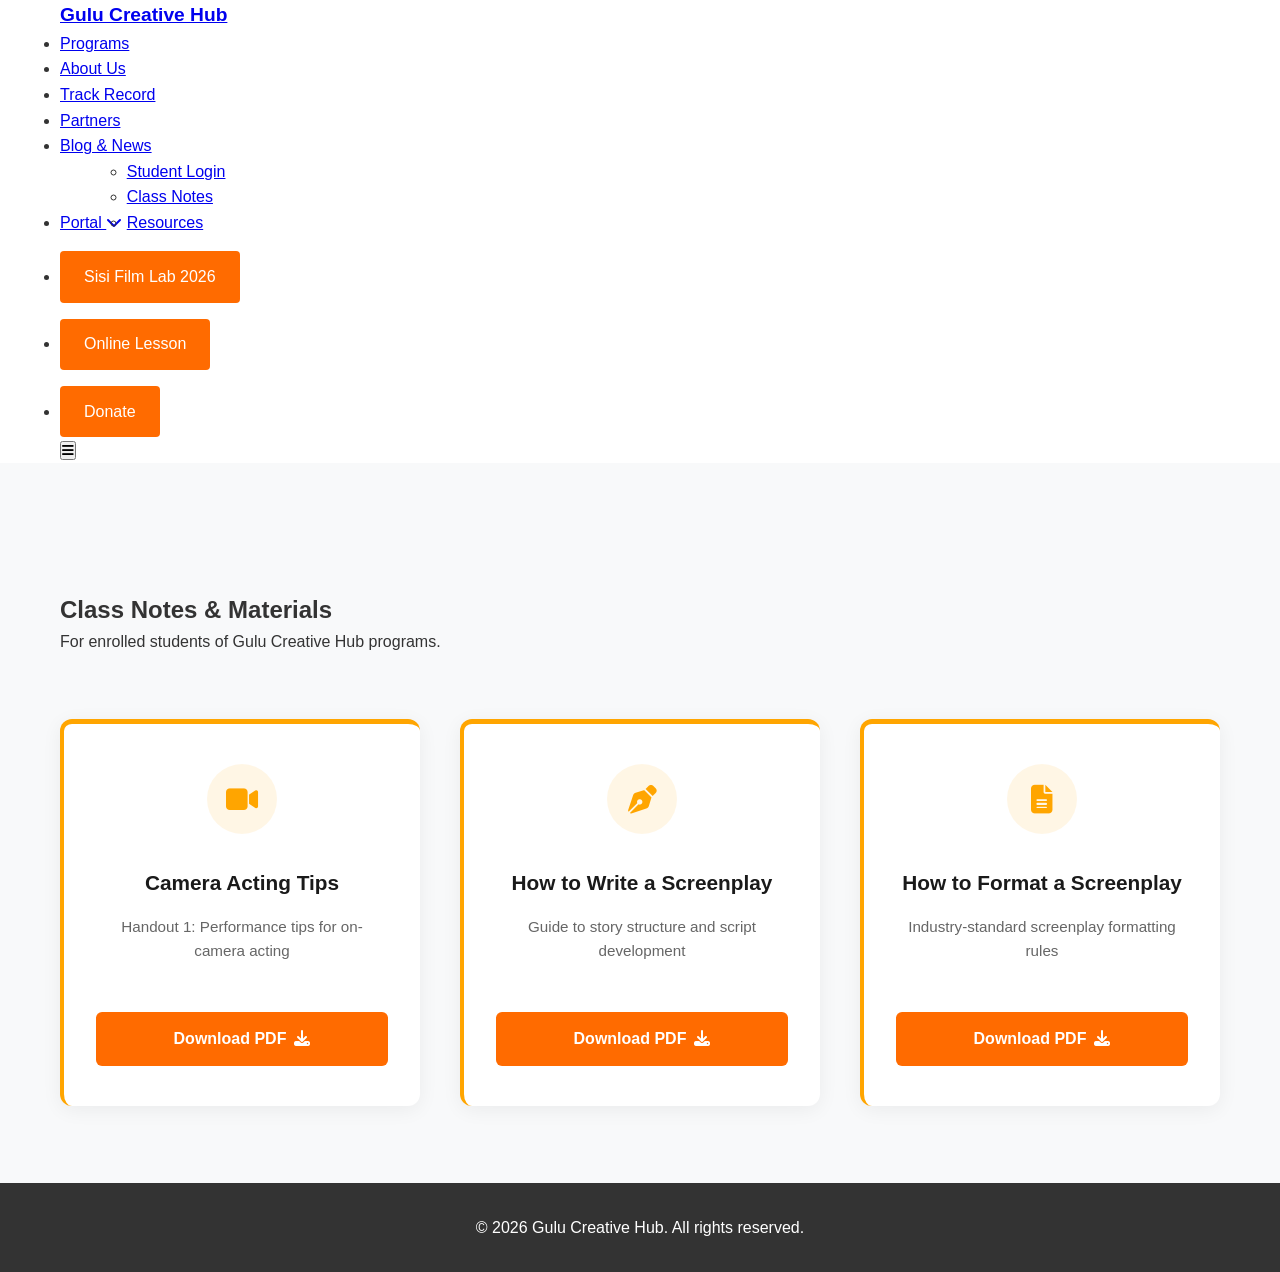
<file: class-notes.html>
<!DOCTYPE html>
<html lang="en">
<head>
  <meta charset="UTF-8">
  <meta name="viewport" content="width=device-width, initial-scale=1.0">
  <title>Class Notes - Gulu Creative Hub</title>
  <link rel="stylesheet" href="style.css">
  <link rel="stylesheet" href="https://cdnjs.cloudflare.com/ajax/libs/font-awesome/6.4.0/css/all.min.css">
</head>
<body>
  <header class="site-header">
    <div class="container nav-container">
      <a href="index.html" class="logo">Gulu Creative Hub</a>
      <nav class="main-nav">
        <ul class="nav-menu">
          <li><a href="index.html#programs">Programs</a></li>
          <li><a href="index.html#about">About Us</a></li>
          <li><a href="index.html#track-record">Track Record</a></li>
          <li><a href="index.html#partners">Partners</a></li>
          <li><a href="index.html#blog">Blog & News</a></li>
          <li class="has-dropdown">
            <a href="#portal">Portal <i class="fa-solid fa-chevron-down"></i></a>
            <ul class="dropdown">
              <li><a href="student-login.html">Student Login</a></li>
              <li><a href="class-notes.html">Class Notes</a></li>
              <li><a href="resources.html">Resources</a></li>
            </ul>
          </li>
          <li><a href="index.html#sisi-film-lab" class="btn btn-secondary">Sisi Film Lab 2026</a></li>
          <li><a href="index.html#online-lesson" class="btn btn-secondary">Online Lesson</a></li>
          <li><a href="index.html#donate" class="btn btn-primary">Donate</a></li>
        </ul>
        <button class="mobile-toggle"><i class="fa-solid fa-bars"></i></button>
      </nav>
    </div>
  </header>

  <section class="info-section" style="padding-top: 8rem;">
    <div class="container">
      <h1 class="center">Class Notes & Materials</h1>
      <p class="center">For enrolled students of Gulu Creative Hub programs.</p>
      
      <div class="notes-grid">
        <div class="note-card">
          <i class="fa-solid fa-video fa-2x"></i>
          <h3>Camera Acting Tips</h3>
          <p>Handout 1: Performance tips for on-camera acting</p>
          <a href="files/CAMERA-ACTING-TIPS-handout1.pdf" class="btn btn-secondary" download>Download PDF</a>
        </div>
        
        <div class="note-card">
          <i class="fa-solid fa-pen-nib fa-2x"></i>
          <h3>How to Write a Screenplay</h3>
          <p>Guide to story structure and script development</p>
          <a href="files/How_Write_Screenplay.pdf" class="btn btn-secondary" download>Download PDF</a>
        </div>
        
        <div class="note-card">
          <i class="fa-solid fa-file-lines fa-2x"></i>
          <h3>How to Format a Screenplay</h3>
          <p>Industry-standard screenplay formatting rules</p>
          <a href="files/How-to-Format-a-Screenplay.pdf" class="btn btn-secondary" download>Download PDF</a>
        </div>
      </div>
    </div>
  </section>

  <footer class="site-footer">
    <div class="container">
      <p>&copy; 2026 Gulu Creative Hub. All rights reserved.</p>
    </div>
  </footer>
</body>
</html>
</file>
<file: style.css>
* {
  margin: 0;
  padding: 0;
  box-sizing: border-box;
  font-family: 'Poppins', sans-serif;
}

html {
  scroll-behavior: smooth; /* SMOOTH SCROLLING */
  scroll-padding-top: 80px; /* Offset for sticky navbar */
}

body {
  line-height: 1.6;
  color: #333;
}

.container {
  max-width: 1200px;
  margin: 0 auto;
  padding: 0 20px;
}

.navbar {
  background: #fff;
  padding: 1rem;
  box-shadow: 0 2px 4px rgba(0,0,0,0.1);
  position: sticky;
  top: 0;
  z-index: 1000;
}

.navbar .container {
  display: flex;
  justify-content: space-between;
  align-items: center;
}

.logo {
  display: flex;
  align-items: center;
  gap: 10px;
  font-weight: bold;
  font-size: 1.2rem;
}

.nav-links {
  display: flex;
  align-items: center;
}

.nav-links a {
  margin-left: 20px;
  text-decoration: none;
  color: #333;
  transition: color 0.3s;
}

.nav-links a:hover {
  color: #FF6B00;
}

.btn-small {
  background: #25D366;
  color: white;
  border: none;
  padding: 8px 12px;
  border-radius: 4px;
  margin-left: 10px;
  cursor: pointer;
  font-size: 0.9rem;
}

.btn-donate {
  background: #FF6B00;
  color: white !important;
  padding: 8px 12px;
  border-radius: 4px;
}

/* DROPDOWN */
.dropdown {
  position: relative;
  display: inline-block;
}

.dropdown-content {
  display: none;
  position: absolute;
  background: #fff;
  box-shadow: 0 4px 8px rgba(0,0,0,0.1);
  border-radius: 4px;
  padding: 0.5rem 0;
  min-width: 160px;
  z-index: 1001;
}

.dropdown:hover .dropdown-content {
  display: block;
}

.dropdown-content a {
  display: block;
  padding: 0.5rem 1rem;
  margin: 0;
}

.dropdown-content a:hover {
  background: #f8f8f8;
}

/* MODAL */
.modal {
  display: none;
  position: fixed;
  z-index: 2000;
  left: 0;
  top: 0;
  width: 100%;
  height: 100%;
  background: rgba(0,0,0,0.6);
}

.modal-content {
  background: #fff;
  margin: 10% auto;
  padding: 2rem;
  border-radius: 8px;
  width: 90%;
  max-width: 500px;
  position: relative;
}

.close {
  position: absolute;
  right: 15px;
  top: 10px;
  font-size: 28px;
  cursor: pointer;
}

.modal input, .modal select {
  width: 100%;
  padding: 10px;
  margin: 8px 0;
  border: 1px solid #ddd;
  border-radius: 4px;
}

.hero {
  background: linear-gradient(rgba(0,0,0,0.6), rgba(0,0,0,0.6)), url('hero-bg.jpg') center/cover no-repeat;
  color: #fff;
  text-align: center;
  padding: 8rem 0;
}

.hero h1 {
  font-size: 3rem;
  margin-bottom: 1rem;
}

.accent-text {
  color: #FF6B00;
}

.btn {
  background: #FF6B00;
  color: #fff;
  padding: 0.8rem 1.5rem;
  border: none;
  border-radius: 4px;
  text-decoration: none;
  display: inline-block;
  margin-top: 1rem;
  cursor: pointer;
}

.info-section {
  padding: 4rem 0;
}

.info-section.dark {
  background: #1a1a1a;
  color: #fff;
}

.about-grid, .blog-grid, .modules-grid, .online-grid {
  display: grid;
  grid-template-columns: repeat(auto-fit, minmax(300px, 1fr));
  gap: 2rem;
  margin-top: 2rem;
}

.about-card, .online-card {
  background: #f8f8f8;
  padding: 2rem;
  border-radius: 8px;
  text-align: center;
}

.dark .about-card, .dark .online-card {
  background: #2a2a2a;
}

.about-card i {
  font-size: 2rem;
  color: #FF6B00;
  margin-bottom: 1rem;
}

.blog-card {
  background: #fff;
  border-radius: 8px;
  overflow: hidden;
  box-shadow: 0 4px 6px rgba(0,0,0,0.1);
}

.dark .blog-card {
  background: #2a2a2a;
}

.blog-thumb {
  width: 100%;
  height: 200px;
  object-fit: cover;
}

.blog-content {
  padding: 1.5rem;
}

.blog-content h3 a {
  color: inherit;
  text-decoration: none;
}

.read-more {
  color: #FF6B00;
  text-decoration: none;
  display: inline-block;
  margin-top: 1rem;
}

.filter-bar {
  text-align: center;
  margin: 2rem 0;
}

.filter-btn {
  background: #f0f0f0;
  border: none;
  padding: 8px 16px;
  margin: 0 5px;
  border-radius: 20px;
  cursor: pointer;
}

.filter-btn.active {
  background: #FF6B00;
  color: white;
}

.module-card {
  background: #f8f8f8;
  padding: 1.5rem;
  border-radius: 8px;
}

.btn-whatsapp {
  background: #25D366;
  color: white;
  padding: 10px 15px;
  border-radius: 4px;
  text-decoration: none;
  display: inline-block;
}

.small {
  font-size: 0.85rem;
  opacity: 0.8;
}

footer {
  background: #333;
  color: #fff;
  text-align: center;
  padding: 2rem 0;
}

@media (max-width: 768px) {
  .nav-links {
    flex-direction: column;
    gap: 10px;
  }
  .hero h1 {
    font-size: 2rem;
  }
}

/* STUDENT TRACK RECORD FIX - CLEAN 3-COLUMN GRID */
#student-container {
  display: grid;
  grid-template-columns: repeat(3, 1fr);
  gap: 25px;
  margin-top: 30px;
}

.testimonial-card {
  background: #1a1a1a;
  padding: 20px;
  border-radius: 12px;
  text-align: center;
  border: 1px solid #333;
}

.student-img {
  width: 100%;
  height: 220px;
  object-fit: cover;
  border-radius: 8px;
  margin-bottom: 15px;
}

.testimonial-card h4 {
  color: #ffcc00;
  margin: 10px 0 8px 0;
  font-size: 18px;
}

.testimonial-card p {
  color: #ccc;
  font-size: 14px;
  line-height: 1.5;
  margin-bottom: 12px;
}

.student-role {
  display: inline-block;
  background: #ffcc00;
  color: #000;
  padding: 6px 12px;
  border-radius: 20px;
  font-size: 12px;
  font-weight: bold;
}

/* MOBILE: Stack cards on phone */
@media (max-width: 768px) {
  #student-container {
    grid-template-columns: 1fr;
  }
}

/* MODAL STYLING - THIS MAKES BUTTONS WORK */
.modal {
  display: none;
  position: fixed;
  z-index: 9999;
  left: 0;
  top: 0;
  width: 100%;
  height: 100%;
  background-color: rgba(0,0,0,0.8);
  overflow: auto;
}

.modal-content {
  background-color: #1a1a1a;
  margin: 5% auto;
  padding: 30px;
  border: 1px solid #333;
  width: 90%;
  max-width: 500px;
  border-radius: 12px;
  color: #fff;
}

.modal-content h2 {
  color: #ffcc00;
  margin-bottom: 15px;
}

.modal-content input, 
.modal-content select, 
.modal-content textarea {
  width: 100%;
  padding: 12px;
  margin: 8px 0;
  background: #2a2a2a;
  border: 1px solid #444;
  border-radius: 6px;
  color: #fff;
  font-family: 'Poppins', sans-serif;
}

.modal-content .btn {
  width: 100%;
  padding: 12px;
  background: #ffcc00;
  color: #000;
  border: none;
  border-radius: 6px;
  font-weight: 600;
  cursor: pointer;
  margin-top: 10px;
}

.close {
  color: #aaa;
  float: right;
  font-size: 28px;
  font-weight: bold;
  cursor: pointer;
}

.close:hover {
  color: #ffcc00;
}

.btn-small {
  background: #ffcc00;
  color: #000;
  padding: 8px 16px;
  border: none;
  border-radius: 6px;
  cursor: pointer;
  font-weight: 600;
}

.btn-small:hover {
  background: #e6b800;
}

/* MODULE FILTER BUTTONS */
.filter-bar {
  display: flex;
  gap: 10px;
  margin: 20px 0;
  flex-wrap: wrap;
}

.filter-btn {
  background: #2a2a2a;
  color: #fff;
  border: 1px solid #444;
  padding: 10px 20px;
  border-radius: 6px;
  cursor: pointer;
  font-family: 'Poppins', sans-serif;
}

.filter-btn.active {
  background: #ffcc00;
  color: #000;
  border-color: #ffcc00;
  font-weight: 600;
}

.filter-btn:hover {
  border-color: #ffcc00;
}

.modules-grid {
  display: grid;
  grid-template-columns: repeat(3, 1fr);
  gap: 20px;
  margin-top: 20px;
}

.module-card {
  background: #1a1a1a;
  padding: 20px;
  border-radius: 12px;
  border: 1px solid #333;
}

.module-card i {
  font-size: 30px;
  color: #ffcc00;
  margin-bottom: 15px;
}

.module-card h3 {
  color: #fff;
  margin: 10px 0;
}

.module-card p {
  color: #ccc;
  font-size: 14px;
}

.module-tag {
  display: inline-block;
  background: #333;
  color: #ffcc00;
  padding: 4px 10px;
  border-radius: 12px;
  font-size: 12px;
  margin-top: 10px;
}

@media (max-width: 768px) {
  .modules-grid {
    grid-template-columns: 1fr;
  }
}

.tab-grid {
  display: grid;
  grid-template-columns: 1fr 1fr;
  gap: 2rem;
  align-items: center;
}

.tab-image img {
  width: 100%;
  height: 300px;
  object-fit: cover;
  border-radius: 8px;
  box-shadow: 0 4px 8px rgba(0,0,0,0.3);
}

@media (max-width: 768px) {
  .tab-grid {
    grid-template-columns: 1fr;
  }
  .tab-image img {
    height: 200px;
  }
}

/* ACCORDION SECTION FIXES */
.accordion-section {
  padding: 4rem 0;
}

.accordion-tabs {
  max-width: 1100px;
  margin: 2rem auto 0;
}

.accordion-tab {
  margin-bottom: 1rem;
  border: 1px solid #333;
  border-radius: 12px;
  overflow: hidden;
  background: #111;
}

.tab-header {
  width: 100%;
  background: #1a1a1a;
  color: #fff;
  padding: 1.3rem 1.5rem;
  border: none;
  text-align: left;
  font-size: 1.1rem;
  font-weight: 600;
  cursor: pointer;
  display: flex;
  align-items: center;
  gap: 1rem;
  transition: all 0.3s;
}

.tab-header:hover {
  background: #ffcc00;
  color: #000;
}

.tab-header .arrow {
  margin-left: auto;
  transition: transform 0.3s;
}

.tab-header.active .arrow {
  transform: rotate(180deg);
}

.tab-header.active {
  background: #ffcc00;
  color: #000;
}

.tab-content {
  max-height: 0;
  overflow: hidden;
  transition: max-height 0.4s ease;
  background: #0d0d0d;
}

.tab-content.active {
  max-height: 1200px;
}

.tab-inner {
  display: grid;
  grid-template-columns: 1.2fr 0.8fr;
  gap: 2.5rem;
  padding: 2rem 1.5rem;
  align-items: start;
}

.tab-text h3 {
  color: #ffcc00;
  margin: 0 0 1rem 0;
  font-size: 1.3rem;
}

.tab-text h4 {
  color: #fff;
  margin: 1.5rem 0 0.5rem 0;
  font-size: 1.1rem;
}

.tab-text ul {
  margin: 1rem 0;
  padding-left: 1.2rem;
}

.tab-text ul li {
  margin-bottom: 0.7rem;
  line-height: 1.6;
}

.tab-text .btn {
  margin-top: 1.5rem;
  display: inline-flex;
  align-items: center;
  gap: 0.5rem;
}

.tab-image img {
  width: 100%;
  height: 350px;
  object-fit: cover;
  border-radius: 8px;
  box-shadow: 0 8px 20px rgba(0,0,0,0.4);
}

.img-caption {
  text-align: center;
  margin-top: 0.8rem;
  font-size: 0.85rem;
  color: #aaa;
  font-style: italic;
}

/* MOBILE RESPONSIVE */
@media (max-width: 768px) {
  .tab-inner {
    grid-template-columns: 1fr;
    gap: 1.5rem;
    padding: 1.5rem 1rem;
  }
  
  .tab-image img {
    height: 220px;
  }
  
  .tab-header {
    padding: 1rem;
    font-size: 1rem;
  }
}

.partners-grid {
  display: grid;
  grid-template-columns: repeat(4, 1fr);
  gap: 2rem;
  align-items: center;
  justify-items: center;
  margin-top: 3rem;
  padding: 2rem 0;
}

.partner-logo {
  display: flex;
  align-items: center;
  justify-content: center;
  height: 100px;
  width: 100%;
  padding: 1.5rem;
  background: #f8f8;
  border-radius: 8px;
  border: 1px solid #eee;
}

.partner-logo img {
  max-width: 160px;
  max-height: 70px;
  width: auto;
  height: auto;
  object-fit: contain;
  opacity: 0.85;
  transition: all 0.3s ease;
}

.partner-logo:hover img {
  opacity: 1;
  transform: scale(1.05);
}

@media (max-width: 768px) {
  .partners-grid {
    grid-template-columns: repeat(2, 1fr);
    gap: 1.5rem;
  }
  
  .partner-logo {
    height: 90px;
    padding: 1rem;
  }
  
  .partner-logo img {
    max-width: 120px;
    max-height: 50px;
  }
}

/* CLASS NOTES PAGE */
.notes-grid {
  display: grid;
  grid-template-columns: repeat(auto-fit, minmax(280px, 1fr));
  gap: 2rem;
  margin-top: 3rem;
}

.note-card {
  background: #fff;
  padding: 2rem;
  border-radius: 8px;
  box-shadow: 0 2px 12px rgba(0,0,0,0.08);
  border-left: 4px solid #FFA500;
  text-align: center;
  transition: transform 0.3s ease;
}

.note-card:hover {
  transform: translateY(-5px);
}

.note-card i {
  color: #FFA500;
  margin-bottom: 1rem;
}

.note-card h3 {
  margin: 0.5rem 0;
  color: #1a1a1a;
}

.note-card p {
  color: #666;
  font-size: 0.9rem;
  margin-bottom: 1.5rem;
}

.note-card .btn {
  display: inline-block;
  width: 100%;
}

/* CLASS NOTES PAGE - UPGRADED */
.info-section {
  background: #f8f9fa;
  min-height: 80vh;
}

.notes-grid {
  display: grid;
  grid-template-columns: repeat(auto-fit, minmax(320px, 1fr));
  gap: 2.5rem;
  margin-top: 4rem;
}

.note-card {
  background: #fff;
  padding: 2.5rem 2rem;
  border-radius: 12px;
  box-shadow: 0 4px 20px rgba(0,0,0,0.06);
  border-top: 5px solid #FFA500;
  text-align: center;
  transition: all 0.3s ease;
  position: relative;
  overflow: hidden;
}

.note-card::before {
  content: '';
  position: absolute;
  top: 0;
  left: -100%;
  width: 100%;
  height: 5px;
  background: #1a1a1a;
  transition: left 0.4s ease;
}

.note-card:hover::before {
  left: 0;
}

.note-card:hover {
  transform: translateY(-8px);
  box-shadow: 0 8px 30px rgba(255,165,0,0.2);
}

.note-card i {
  color: #FFA500;
  margin-bottom: 1.5rem;
  background: rgba(255,165,0,0.1);
  width: 70px;
  height: 70px;
  line-height: 70px;
  border-radius: 50%;
  font-size: 1.8rem;
}

.note-card h3 {
  margin: 0.5rem 0 1rem;
  color: #1a1a1a;
  font-size: 1.3rem;
}

.note-card p {
  color: #666;
  font-size: 0.95rem;
  margin-bottom: 2rem;
  line-height: 1.6;
}

.note-card .btn {
  display: inline-flex;
  align-items: center;
  justify-content: center;
  gap: 0.5rem;
  width: 100%;
  padding: 0.9rem;
  font-weight: 600;
  border-radius: 6px;
}

.note-card .btn::after {
  content: '\f019';
  font-family: 'Font Awesome 6 Free';
  font-weight: 900;
}
</file>
